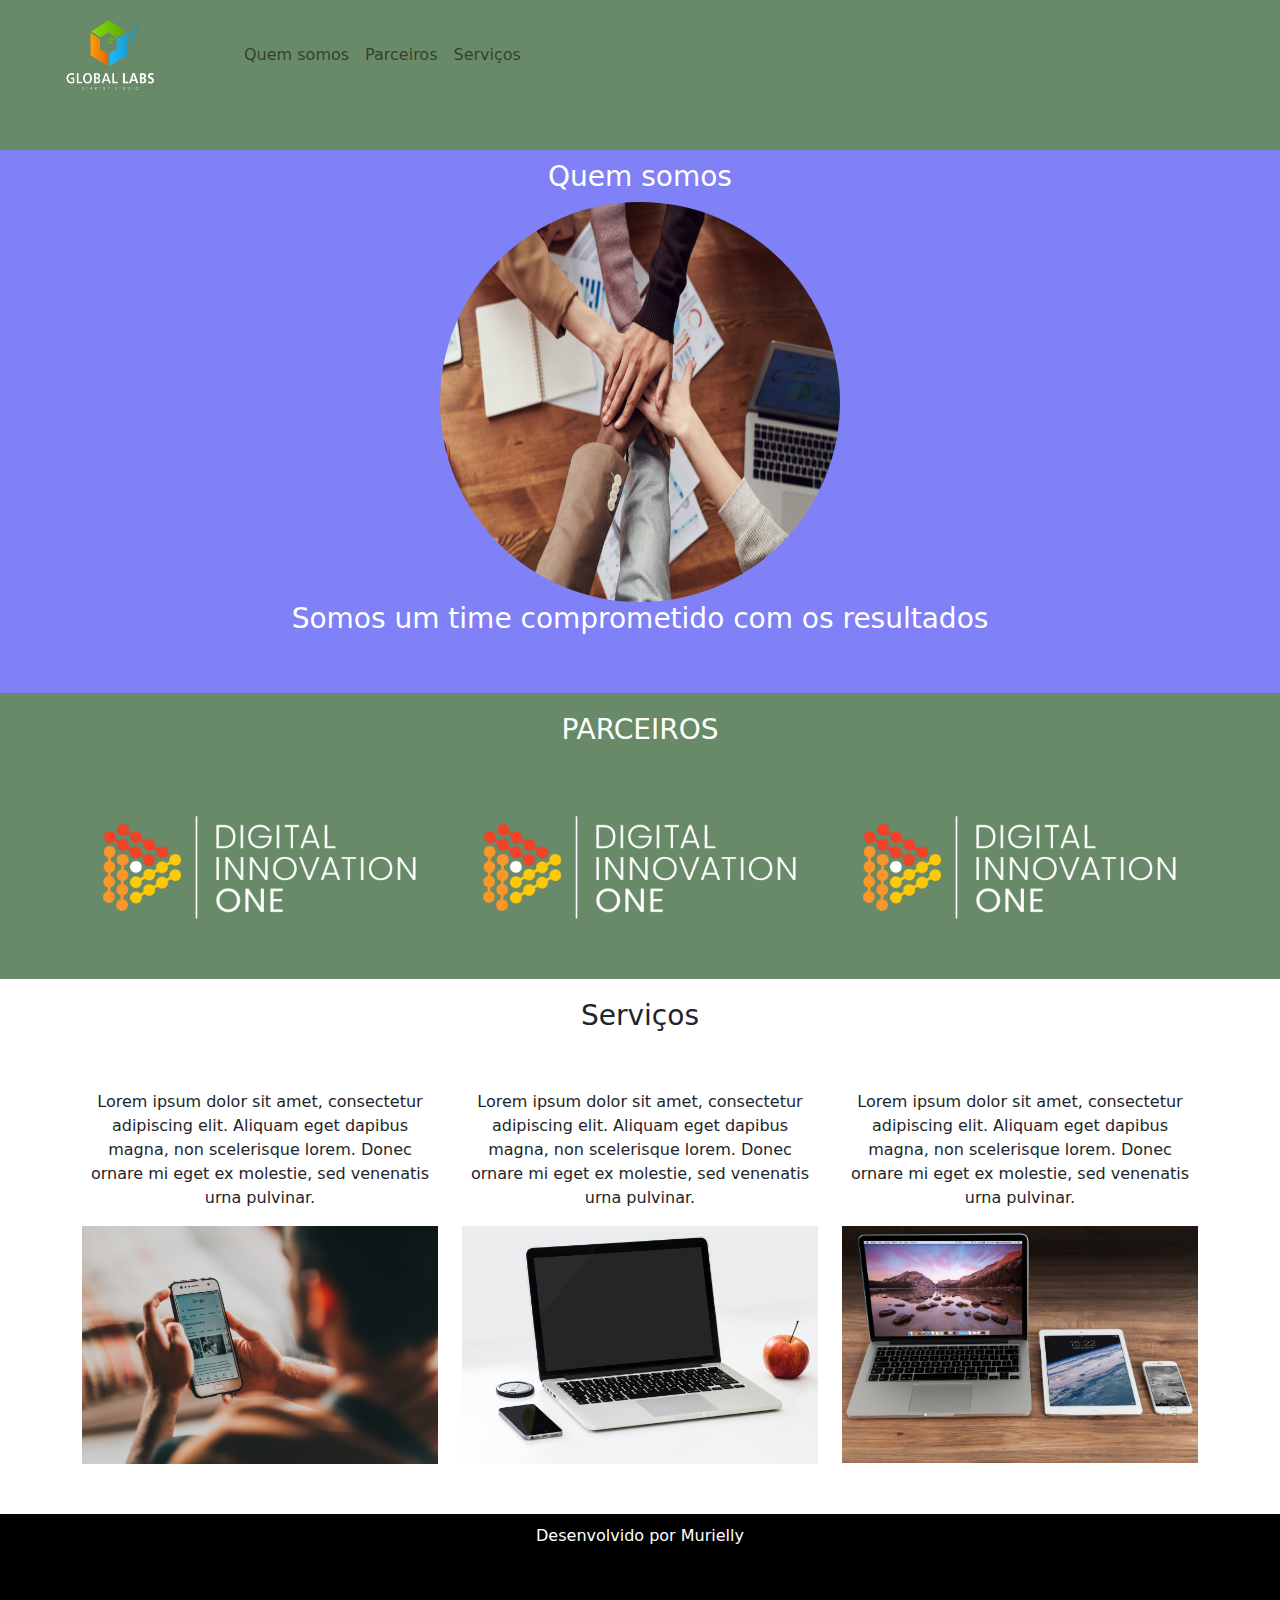
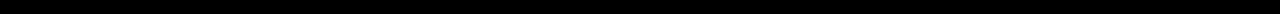
<file: Bootstrap/index.html>
<!DOCTYPE html>
<html lang="pt-br">
<head>
    <meta charset="UTF-8">
    <meta name="viewport" content="width=device-width, initial-scale=1.0">
    <title>Minha página</title>
    <link rel="stylesheet" type="text/css" href="bootstrap/css/bootstrap.min.css">
    <link rel="stylesheet" type="text/css" href="css/style.css">
</head>
<body>
    <nav class="navbar navbar-expand-lg navbar-light margin">
        <a class="navbar-brand" href="#">
            <img src="img/GLStudio.png" width="220" height="80">
        </a>
        <div class="collapse navbar-collapse">
            <ul class="navbar-nav">
                <li class="nav-item"> 
                    <a class="nav-link" href="#quemsomos">Quem somos</a>
                </li>
                <li class="nav-item"> 
                    <a class="nav-link" href="#parceiros">Parceiros</a>
                </li>
                <li class="nav-item"> 
                    <a class="nav-link" href="#servicos">Serviços</a>
                </li>
            </ul>
        </div>
    </nav>
    <section id="quemsomos">
        <div class="container-fluid quem-somos text-center margin">
            <h3>Quem somos</h3>
            <img src="img/time.jpg" class="rounded-circle" width="400" height="400">
            <h3>Somos um time comprometido com os resultados</h3>
        </div>
    </section>
    <section id="parceiros">
        <div class="container-fluid text-center margin parceiros">
            <h3 class="margin">PARCEIROS</h3>
            <div class="container">
                <div class="row">
                    <div class="col-lg-4">
                        <img src="img/logo-sm-white.png" width="100%">
                    </div>
                    <div class="col-lg-4">
                        <img src="img/logo-sm-white.png" width="100%">
                    </div>
                    <div class="col-lg-4">
                        <img src="img/logo-sm-white.png" width="100%">
                    </div>
                </div>
            </div>
        </div>
    </section>
    <section id="servicos">
        <div class="container-fluid text-center margin servicos">
            <h3 class="margin">Serviços</h3>
            <div class="container">
                <div class="row">
                    <div class="col-lg-4">
                        <p>Lorem ipsum dolor sit amet, consectetur adipiscing elit. Aliquam eget dapibus magna, non scelerisque lorem. Donec ornare mi eget ex molestie, sed venenatis urna pulvinar.</p>
                        <img src="img/app.jpg" width="100%">
                    </div>
                    <div class="col-lg-4">
                        <p>Lorem ipsum dolor sit amet, consectetur adipiscing elit. Aliquam eget dapibus magna, non scelerisque lorem. Donec ornare mi eget ex molestie, sed venenatis urna pulvinar.</p>
                        <img src="img/site1.jpg" width="100%">
                    </div>
                    <div class="col-lg-4">
                        <p>Lorem ipsum dolor sit amet, consectetur adipiscing elit. Aliquam eget dapibus magna, non scelerisque lorem. Donec ornare mi eget ex molestie, sed venenatis urna pulvinar.</p>
                        <img src="img/site2.jpg" width="100%">
                    </div>
                </div>
            </div>
        </div>
    </section>
    <footer class="container-fluid text-center bg-footer margin">
        <p>Desenvolvido por Murielly</p>
    </footer>
</body>
</html>
</file>
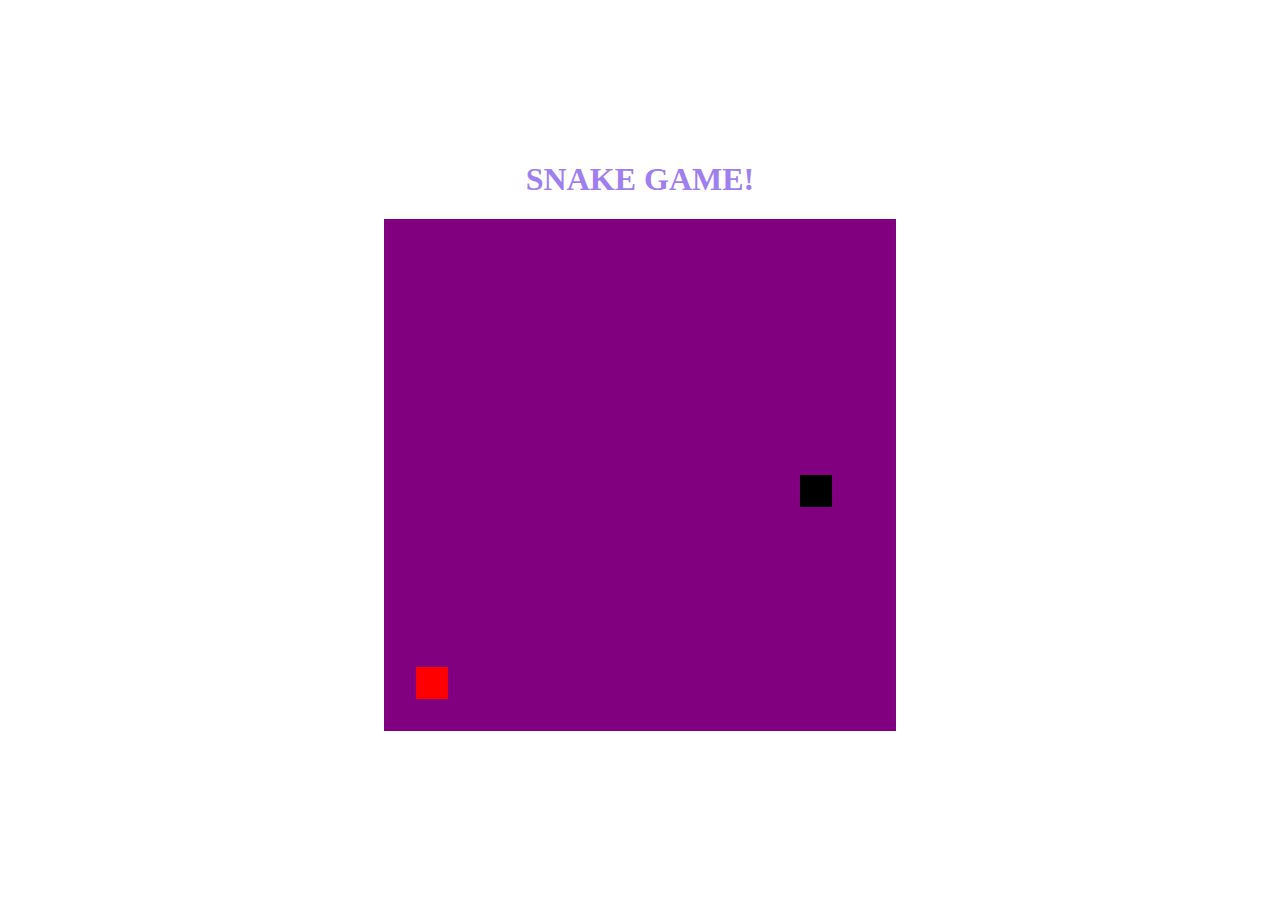
<file: Jogo-da-cobra/index.html>
<!DOCTYPE html>
<html lang="en">
<head>
    <meta charset="UTF-8">
    <meta name="viewport" content="width=device-width, initial-scale=1.0">
    <link rel="stylesheet" href="style.css">
    <title>Snake Game</title>
</head>
<body>
    <h1>SNAKE GAME!</h1>
    <canvas id="snake" width="512" height="512"></canvas>
    <script defer src="script.js"></script>
</body>

</html>
</file>
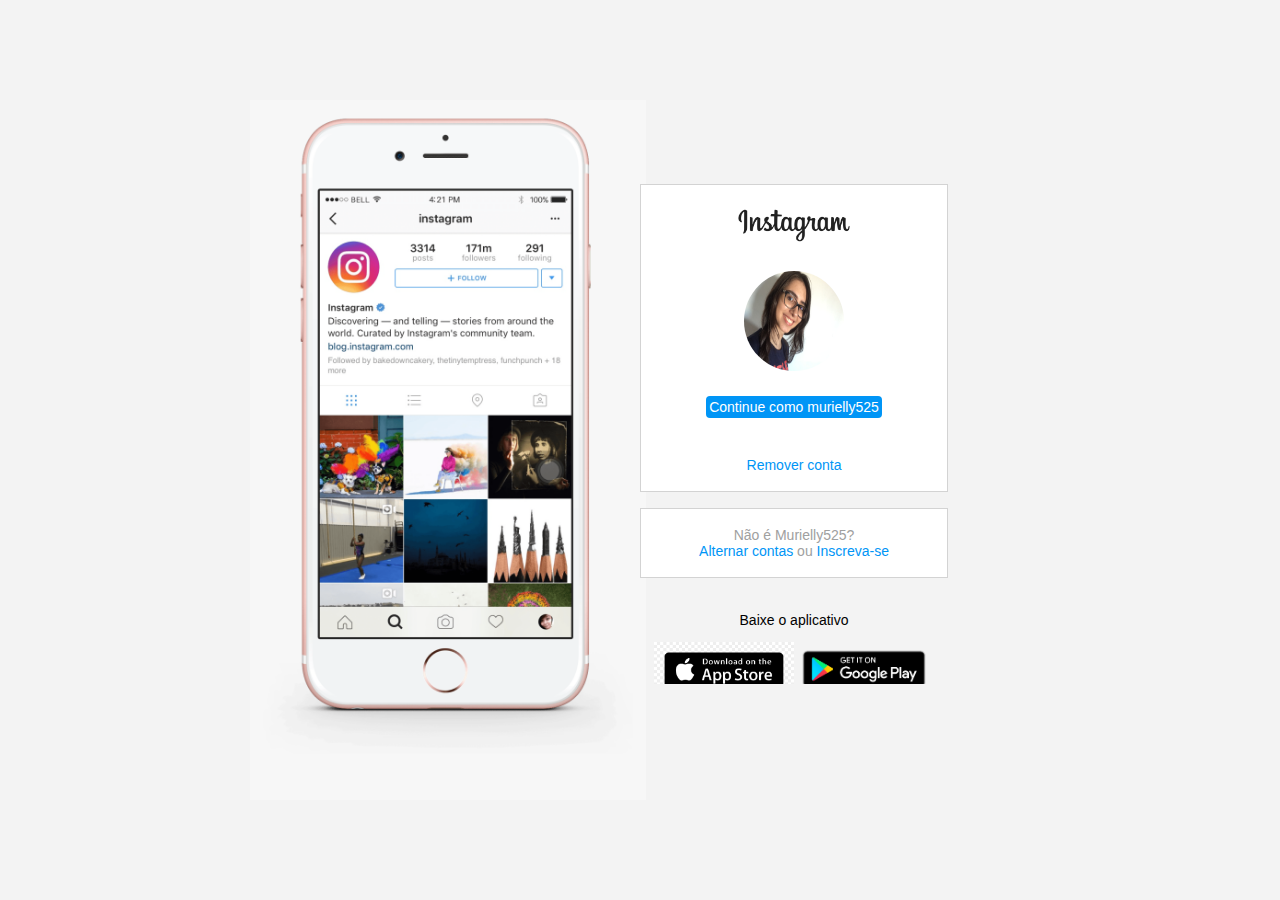
<file: Instagram-login/instagram.html>
<!DOCTYPE html>
<html lang="pt-BR">
	<head>
		<meta charset="UTF8">
		<title>instagram</title>
		<link rel="stylesheet" href="style.css">
	</head>
	<body>
		<div class="instagram-wrapper">
			<div class="phone">
				<img src="img/cellphone.png" alt = "celular">
			</div>
			<div class="conitnue">
				<div class="group">
					<img src="img/name.png" class="logo" alt="logo do instagram">
					<div class="profile-photo">
						<img src="img/perfil.jpg" alt="Murielly">
					</div>
					<a href="#" class="login">Continue como murielly525</a>
					<a href="#" class="logout">Remover conta</a>
				</div>
				<div class="group">
					<p class="not-account">Não é Murielly525?</p>
					<p class="not not-account">
						<span class="link-blue">Alternar contas</span>
						ou
						<span class="link-blue">Inscreva-se</span> 
					</p>
				</div>
				<div class="get-the-app">
					<p class="get-app">Baixe o aplicativo</p>
					<div class="download">
						<a href="#" class="app-download"></a>
						<a href="#" class="app-download"></a>
					</div>
				</div>
			</div>
			
		</div>
	</body>
</html>
</file>
<file: Bootstrap/css/style.css>
body{
    font:20px;
}
.navbar{
    background-color: #688a68;
}

.quem-somos{
    background-color: #8181f7;
    color:white;
}

.margin{
    padding-bottom: 50px;
    padding-top: 10px;
}

.parceiros{
    background-color: #688a68;
    color:white;
}
.bg-footer{
    background-color: black;
    color:white;
}
</file>
<file: Jogo-da-cobra/style.css>
body{
    height: 95vh;
    width: 95;
    display: flex;
    justify-content: center;
    align-items: center;
    flex-direction: column;
    color:rgb(160, 126, 240);
    
}
</file>
<file: Instagram-login/style.css>
*{
	padding:0;
	margin:0;
	box-sizing:border-box;
	text-decoration: none;
	font-family: sans-serif;
	font-size:14px;
}
body{
	width: 100%;
	min-height: 100vh;
	background-color: rgb(243,243,243);
	margin:0;
	padding:0;
	display:flex;
	justify-content:center;
}

.instagram-wrapper{
	display: flex;
	align-items: center;
	justify-content: start;
	width: 60%;
	height: 100vh;
}
.phone{
	display:flex;
	align-items: center;
	justify-content: center;
	width: 50%;
}
.phone img{
	height:50rem;
}
.continue{
	display: flex;
	align-items: center;
	justify-content: space-around;
	flex-direction: column;
	width:50%;
	min-height: 34rem;
}
.group{
	display: flex;
	justify-content: space-between;
	align-items: center;
	flex-direction: column;
	background-color: #ffffff;
	width: 100%;
	padding: 1.3rem 0;
	border: 1px solid lightgray;
	margin-bottom: 5%;
}

.group:nth-child(1){
	min-height: 22rem;
}
.logo{
	height: 3rem;
}
.profile-photo{
	display: flex;
	justify-content: center;
	align-items: center;
	border-radius: 50%;
	overflow: hidden;
}
.profile-photo img{
	width: 100px;
	height: 100px;
}
.login{
	padding: 1%;
	background-color: #0095f6;
	color: #ffffff;
	border-radius: 4px;
}
.logout{
	color: #0095f6;
	margin-top: 1rem;
}
.not-account{
	color:rgb(160,160,160);
}
.link-blue{
	color:#0095f6;
}
.get-the-app{
	display:flex;
	flex-direction: column;
	align-items:center;
	justify-content: center;
	width:100%;
	padding: 1.3rem 0;
}
.download{
	display:flex;
	width: 100%;
	justify-content:space-evenly;
	align-items: center;
	padding: 1em;
}
.app-download{
	height:3rem;
	width:10rem;
	background-size: cover;
}
.app-download:nth-child(1){
	background-image: url('./img/applestore.jpg');
}
.app-download:nth-child(2){
	background-image: url('./img/google-play.png');
}
/*Media queries*/

@media screen and (max-width: 1024px){
	.instagram-wrapper{
		width:90%;
	}
}

@media screen and (max-width: 650px){
	body{
		background-color: #ffffff;
	}
	.instagram-wrapper{
		width: 90%;
	}
	.phone{
		display:none;
	}
	.continue{
		width: 100%;
	}
	.group{
		border:1px solid transparent;
	}
}
</file>
